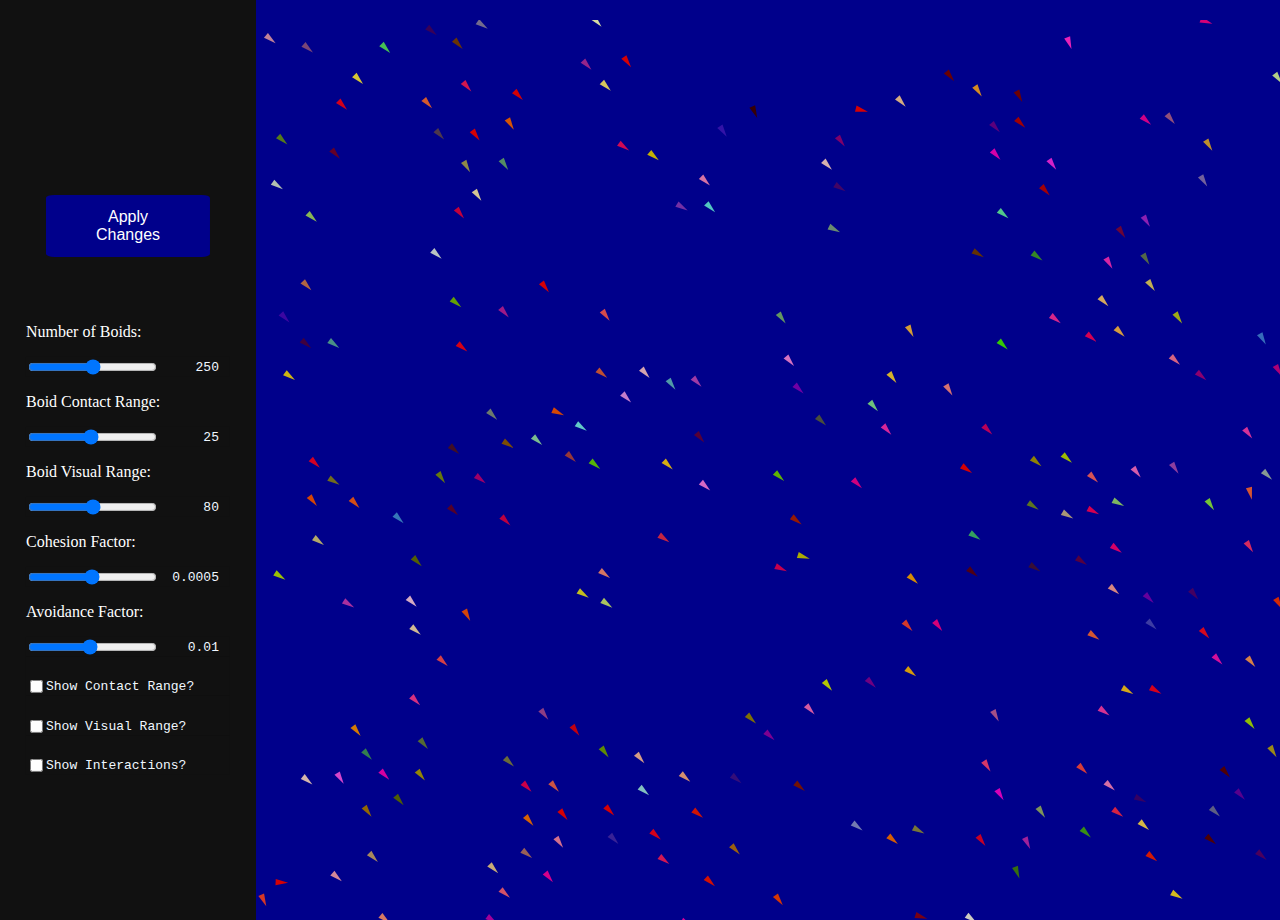
<file: index.html>
<!DOCTYPE html>
<html>
    <head>
        <meta name="viewport" content="width=device-width, initial-scale=1">

        <link rel="stylesheet" href="css/styles.css">
        
        <title>Boids Concept Application</title>
    </head>
    <body>
        <div class="Sliders">
            <div class="centered">
                <button class="btn" id="applyChangeBtn">Apply Changes</button>
                <p>Number of Boids:</p>
                <div class="field">
                    <div class="slidercontainer">
                        <input type="range" class="slider" min="1" max="100" value="50" class="slider" id="numberOfBoidsSlider">
                        <span id="currentNumberBoids" class="valueDisplay"></span>
                    </div>
                </div>

                <p>Boid Contact Range:</p>
                <div class="field">
                    <div class="slidercontainer">
                        <input type="range" class="slider" min="1" max="100" value="50" class="slider" id="boidsContactRangeSlider" >
                        <span id="currentBoidsContact" class="valueDisplay"></span>
                    </div>
                </div>

                <p>Boid Visual Range:</p>
                <div class="field">
                    <div class="slidercontainer">
                        <input type="range" class="slider" min="1" max="100" value="50" class="slider" id="boidsVisualRangeSlider">
                        <span id="currentVisualRange" class="valueDisplay"></span>
                    </div>
                </div>

                <p>Cohesion Factor:</p>
                <div class="field">
                    <div class="slidercontainer">
                        <input type="range" class="slider" min="1" max="100" value="50" class="slider" id="cohesionSlider">
                        <span id="currentCohesionFactor" class="valueDisplay"></span>
                    </div>
                </div>

                <p>Avoidance Factor:</p>
                <div class="field">
                    <div class="slidercontainer">
                        <input type="range" class="slider" min="1" max="100" value="50" class="slider" id="avoidanceSlider">
                        <span id="currentAvoidanceFactor" class="valueDisplay"></span>
                    </div>
                </div>
                                
                <div class="field">
                    <div class="checkboxContainer">
                        <input type="checkbox" id="showContactRange" class="checkbox">
                        <span class="valueDisplay">Show Contact Range?</span>
                    </div>
                </div>

                <div class="field">
                    <div class="checkboxContainer">
                        <input type="checkbox" id="showVisualRange" class="checkbox">
                        <span class="valueDisplay">Show Visual Range?</span>
                    </div>
                </div>

                <div class="field">
                    <div class="checkboxContainer">
                        <input type="checkbox" id="showInteractions" class="checkbox">
                        <span class="valueDisplay">Show Interactions?</span>
                    </div>
                </div>

                
            </div>
        </div>
        
        <div class="Container" id="containerDiv">
        </div>

        <script type="text/javascript" src="javascript/script.js"></script>
    </body>
</html>
</file>
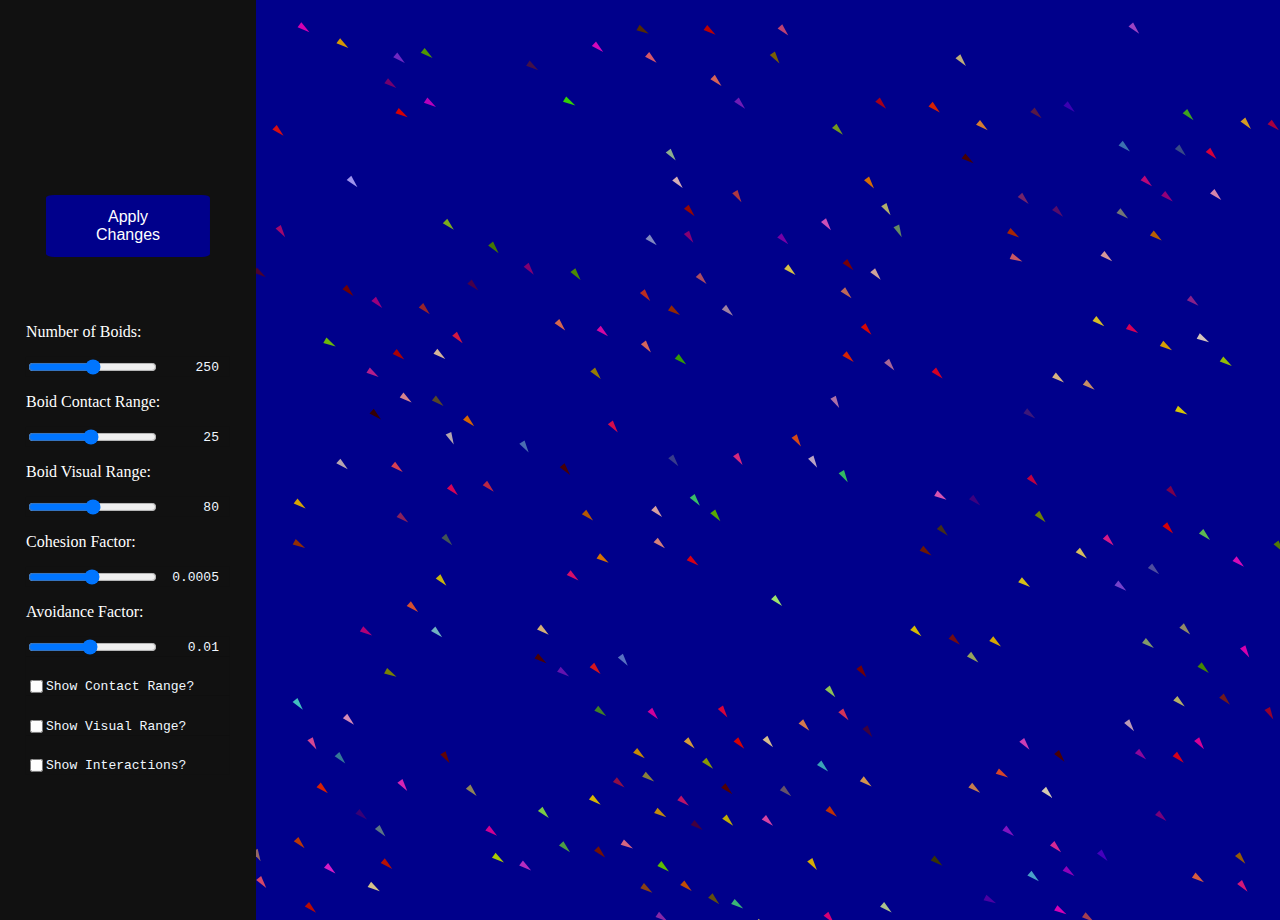
<file: Boids.html>
<!DOCTYPE html>
<html>
    <head>
        <meta name="viewport" content="width=device-width, initial-scale=1">

        <link rel="stylesheet" href="../css/styles.css">
        
        <title>N</title>
    </head>
    <body>
        <div class="Sliders">
            <div class="centered">
                <button class="btn" id="applyChangeBtn">Apply Changes</button>
                <p>Number of Boids:</p>
                <div class="field">
                    <div class="slidercontainer">
                        <input type="range" class="slider" min="1" max="100" value="50" class="slider" id="numberOfBoidsSlider">
                        <span id="currentNumberBoids" class="valueDisplay"></span>
                    </div>
                </div>

                <p>Boid Contact Range:</p>
                <div class="field">
                    <div class="slidercontainer">
                        <input type="range" class="slider" min="1" max="100" value="50" class="slider" id="boidsContactRangeSlider" >
                        <span id="currentBoidsContact" class="valueDisplay"></span>
                    </div>
                </div>

                <p>Boid Visual Range:</p>
                <div class="field">
                    <div class="slidercontainer">
                        <input type="range" class="slider" min="1" max="100" value="50" class="slider" id="boidsVisualRangeSlider">
                        <span id="currentVisualRange" class="valueDisplay"></span>
                    </div>
                </div>

                <p>Cohesion Factor:</p>
                <div class="field">
                    <div class="slidercontainer">
                        <input type="range" class="slider" min="1" max="100" value="50" class="slider" id="cohesionSlider">
                        <span id="currentCohesionFactor" class="valueDisplay"></span>
                    </div>
                </div>

                <p>Avoidance Factor:</p>
                <div class="field">
                    <div class="slidercontainer">
                        <input type="range" class="slider" min="1" max="100" value="50" class="slider" id="avoidanceSlider">
                        <span id="currentAvoidanceFactor" class="valueDisplay"></span>
                    </div>
                </div>
                                
                <div class="field">
                    <div class="checkboxContainer">
                        <input type="checkbox" id="showContactRange" class="checkbox">
                        <span class="valueDisplay">Show Contact Range?</span>
                    </div>
                </div>

                <div class="field">
                    <div class="checkboxContainer">
                        <input type="checkbox" id="showVisualRange" class="checkbox">
                        <span class="valueDisplay">Show Visual Range?</span>
                    </div>
                </div>

                <div class="field">
                    <div class="checkboxContainer">
                        <input type="checkbox" id="showInteractions" class="checkbox">
                        <span class="valueDisplay">Show Interactions?</span>
                    </div>
                </div>

                
            </div>
        </div>
        
        <div class="Container" id="containerDiv">
        </div>

        <script type="text/javascript" src="../javascript/script.js"></script>
    </body>
</html>
</file>
<file: css/styles.css>
.slidercontainer{
    color: aliceblue;
    display: flex;
    overflow-x: hidden;
    z-index: 1;
    background-color: #111;
    padding-right: 50%;
    align-items: center;
}
.checkboxContainer{
    color: aliceblue;
    display: flex;
    overflow-x: hidden;
    z-index: 1;
    background-color: #111;
    padding-top: 10%;
    padding-right: 50%;
    align-items: center;
}

.valueDisplay{
    min-width: 60px; /* or use width: 60px */
    text-align: right;
    font-family: monospace; /* optional, helps alignment */
    white-space: nowrap;
}

.Sliders{
    position: absolute;
    top: 0;
    left: 0;
    padding-top: 20px;
    overflow-x: hidden;
    z-index: 1;
    width: 20%;
    height: 100%;
    background-color: #111;
}
.Container{
    position: absolute;
    top: 0;
    right: 0;
    padding-top: 20px;
    overflow-x: hidden;
    z-index: 1;
    width: 80%;
    height: 100%;
    background-color: darkblue;
}

.centered {
    position: absolute;
    outline: white;
    top: 50%;
    left: 50%;
    transform: translate(-50%, -50%);
    text-align: center;
  }


#boid{
    position: absolute;
    left: 0;
    left: 0px;
    top: 0px;
    z-index: 2;
    height: 50px;
    width: 100px;
}

p {
  color: white;
  text-align: left;
}



  .btn{
    border: none;
    color: white;
    background-color: darkblue;
    padding: 13px 50px;
    text-align: center;
    text-decoration: none;
    display: inline-block;
    font-size: 16px;
    margin: 50px 20px;
    transition-duration: 0.4s;
    cursor: pointer;
    border-radius: 5%;
  }
  .btn:hover{
    background-color: rgb(143, 143, 247);
    color: white;
  }
</file>
